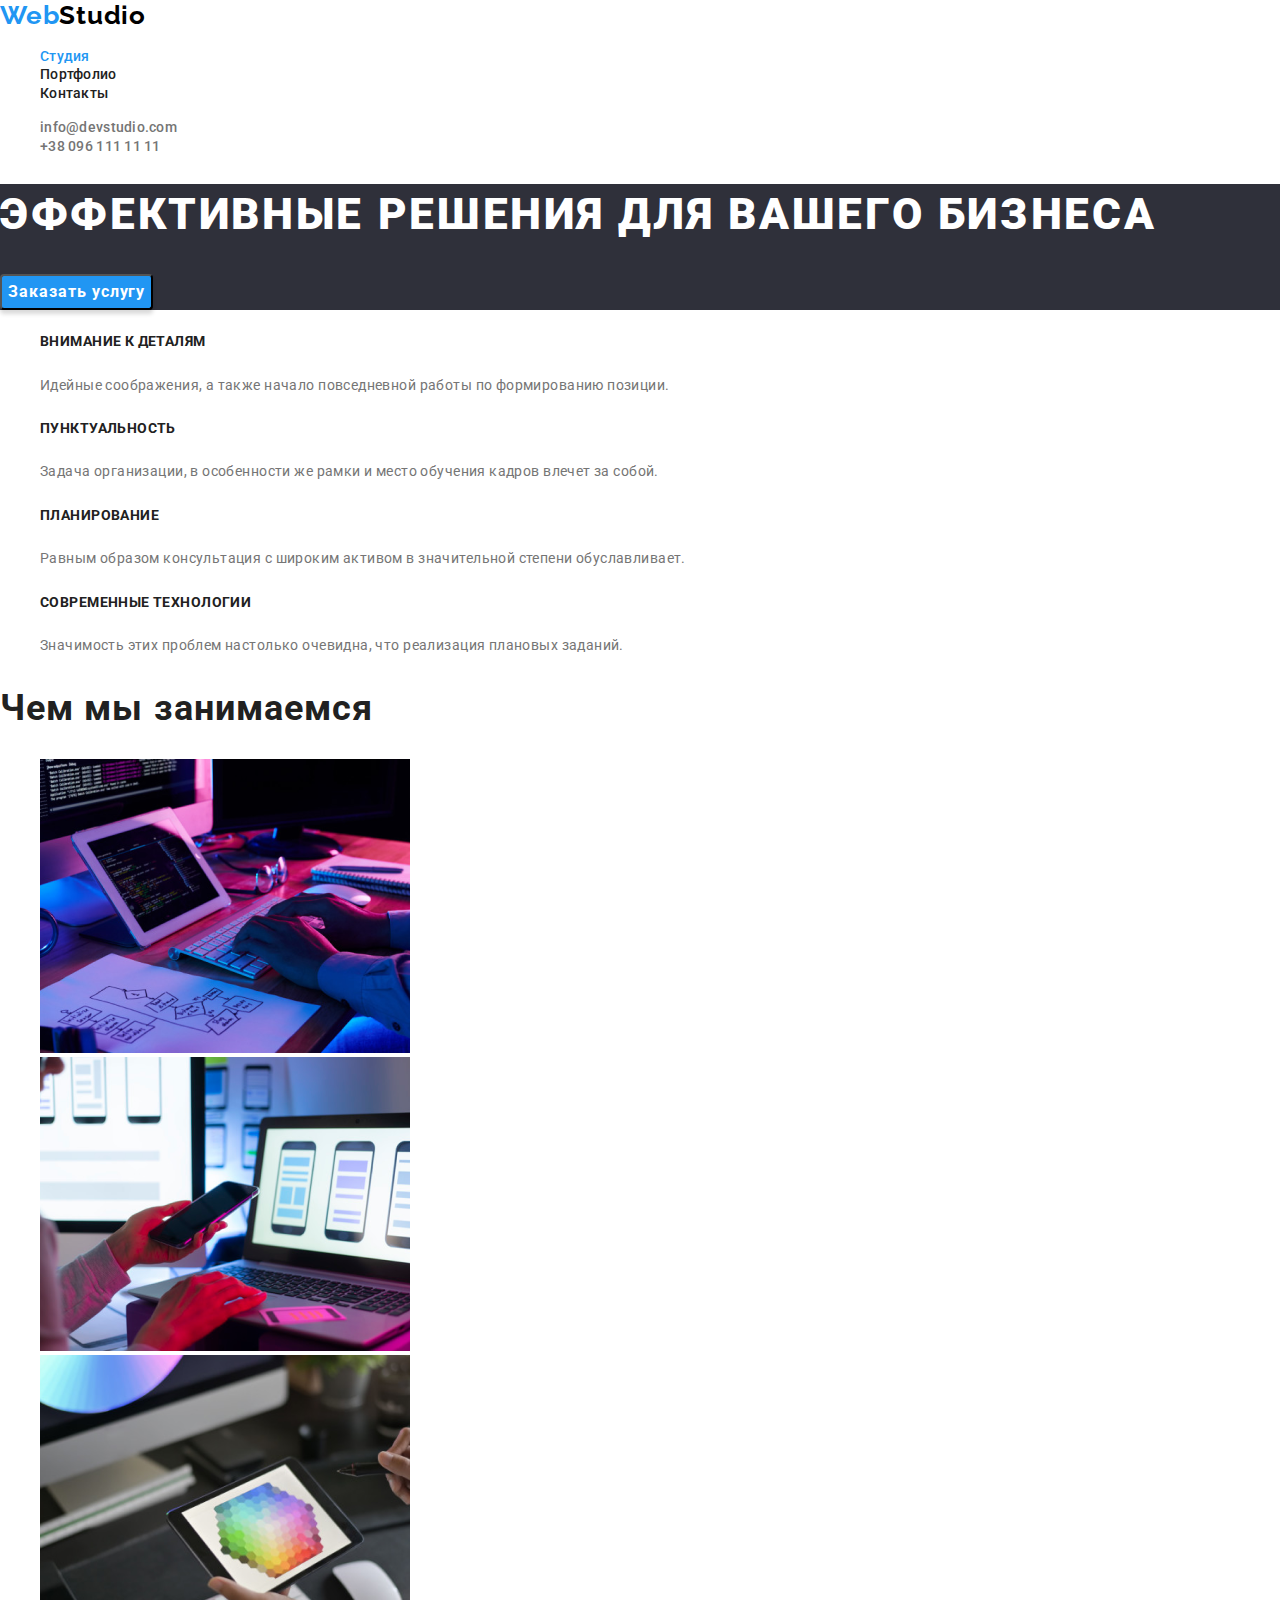
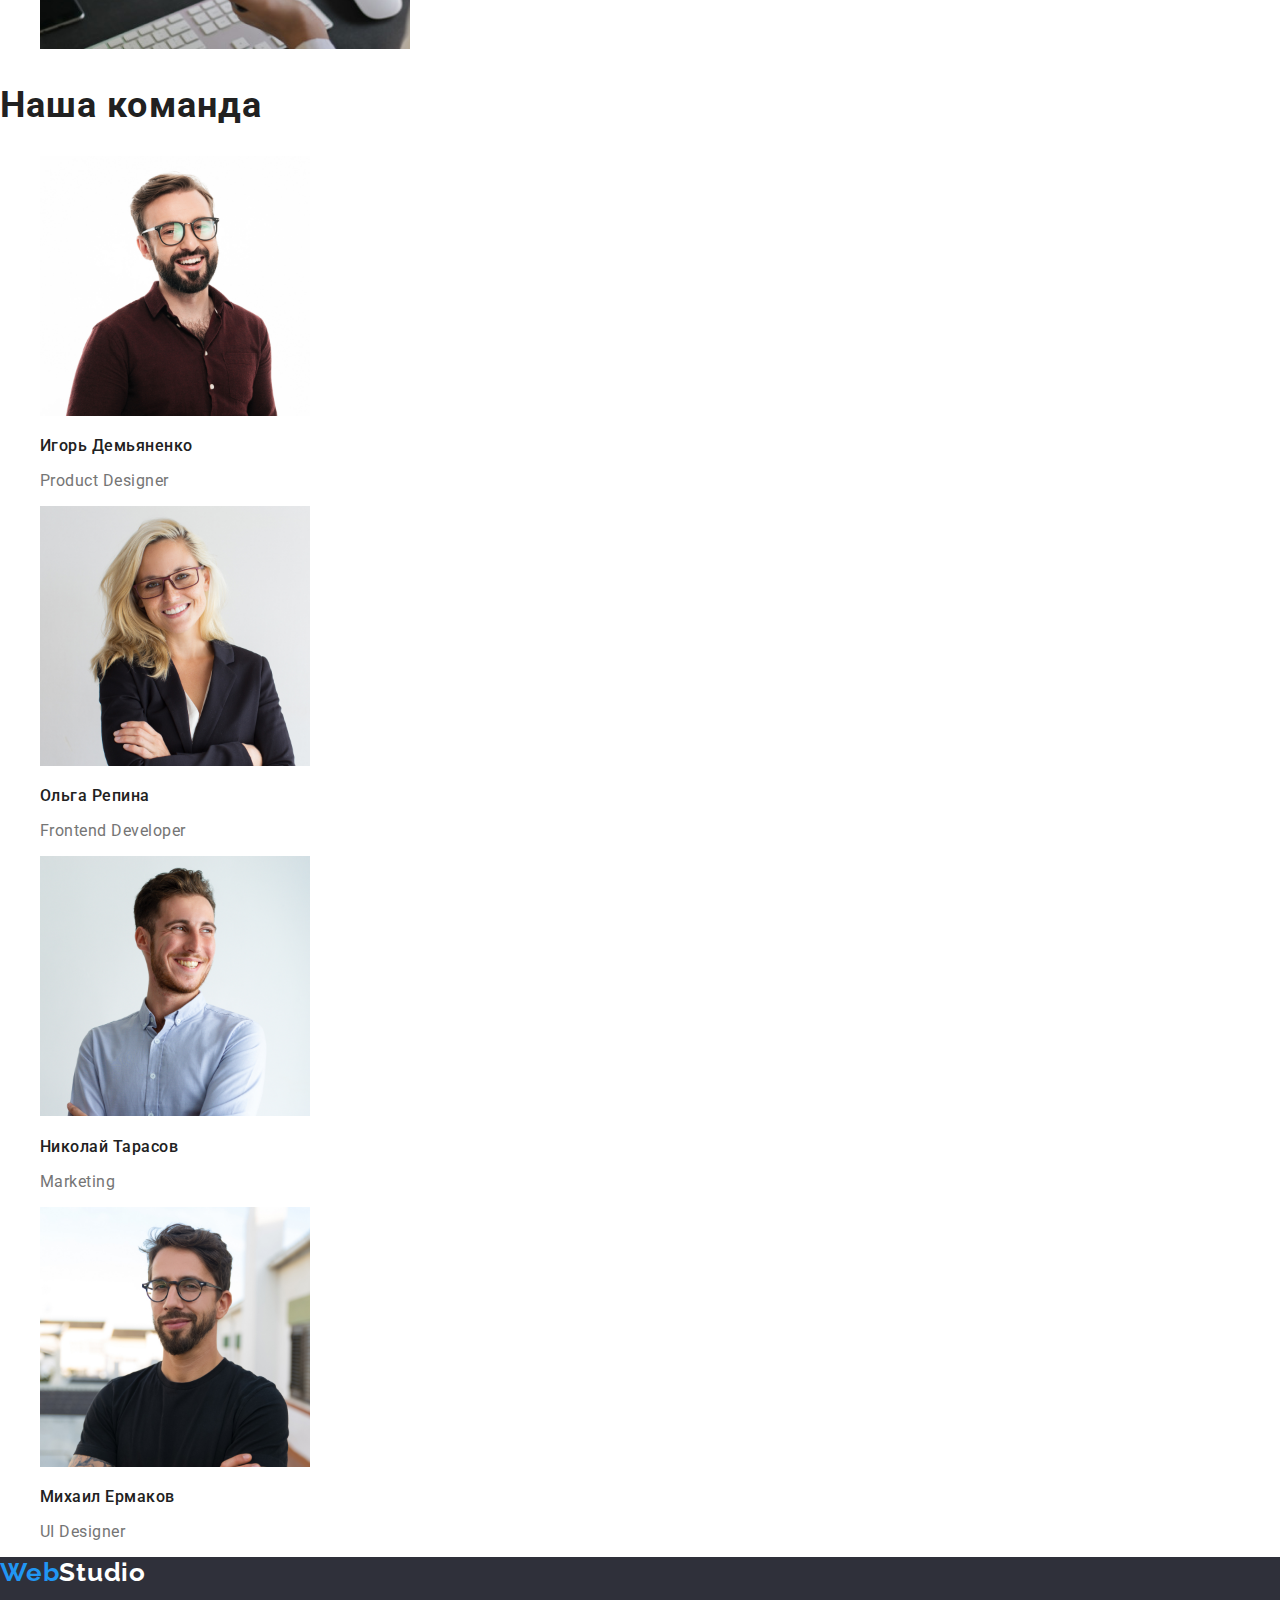
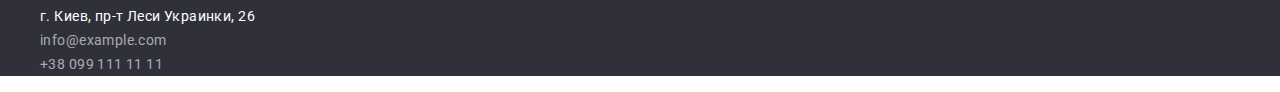
<file: index.html>
<!DOCTYPE html>
<html lang="en">
<head>
    <meta charset="UTF-8">
    <meta name="viewport" content="width=device-width, initial-scale=1.0">
    <title>Студия</title>
    <link rel="stylesheet" href="https://fonts.googleapis.com/css2?family=Raleway:wght@700&display=swap">
    <link rel="stylesheet" href="https://fonts.googleapis.com/css2?family=Roboto:wght@500&display=swap">
    <link rel="stylesheet" href="./css/styles.css">
    <link rel="stylesheet" href="./css/normalize.css">
</head>
<body>
    <header>
        <nav>
            <a href="./index.html" class="logo">Web<span class="logo-studio">Studio</span></a>            
            <ul>
                <li><a href="./index.html" class="studio">Студия</a></li>
                <li><a href="./portfolio.html">Портфолио</a></li>
                <li><a href="">Контакты</a></li>
            </ul>
        </nav>
        <ul>
            <li><a href="info@devstudio.com">info@devstudio.com</a></li>
            <li><a href="">+38 096 111 11 11</a></li>
        </ul>
    </header>              
    <main>
        <section class="head">
        <h1 id="title">ЭФФЕКТИВНЫЕ РЕШЕНИЯ ДЛЯ ВАШЕГО БИЗНЕСА</h1>
        <button type="button">Заказать услугу</button>
        </section>
        <section>
            <ul class="feature">
                <li>
                    <h5>ВНИМАНИЕ К ДЕТАЛЯМ</h5>
                    <p>Идейные соображения, а также начало повседневной работы по формированию позиции.</p>
                </li>
                <li>
                    <h5>ПУНКТУАЛЬНОСТЬ</h5>
                    <p>Задача организации, в особенности же рамки и место обучения кадров влечет за собой.</p>
                </li>
                <li>
                    <h5>ПЛАНИРОВАНИЕ</h5>
                    <p>Равным образом консультация с широким активом в значительной степени обуславливает.</p>
                </li>
                <li>
                    <h5>СОВРЕМЕННЫЕ ТЕХНОЛОГИИ</h5>
                    <p>Значимость этих проблем настолько очевидна, что реализация плановых заданий.</p>
                </li>
            </ul>            
        </section>
        <section>
            <h2 class="title">Чем мы занимаемся</h2>
            <ul>
                <li><img src="./img/img.png" alt="Печатает на клавиатуре"></li>
                <li><img src="./img/img2.png" alt="Телефон в руке"></li>
                <li><img src="./img/img3.png" alt="Работает с планшетом"></li>
            </ul>            
        </section>
        <section>
            <h2 class="title">Наша команда</h2>
            <ul class="team">
                <li>
                    <img src="./img/card1.jpg" alt="Игорь Демьяненко" width="270">
                    <p><b>Игорь Демьяненко</b></p>
                    <p>Product Designer</p>
                </li>
                <li>
                    <img src="./img/card2.jpg" alt="Ольга Репина" width="270">
                    <p><b>Ольга Репина</b></p>
                    <p>Frontend Developer</p>
                </li>
                <li>
                    <img src="./img/card3.jpg" alt="Николай Тарасов" width="270">
                    <p><b>Николай Тарасов</b></p>
                    <p>Marketing</p>
                </li>
                <li>
                    <img src="./img/card4.jpg" alt="Михаил Ермаков" width="270">
                    <p><b>Михаил Ермаков</b></p>
                    <p>UI Designer</p>
                </li>
            </ul>
        </section>       
    </main>
    <footer>
        <a href="/index.html" class="logo">Web<span class="logo-studio">Studio</span></a>
        <address>
            <ul>
                <li class="adress">г. Киев, пр-т Леси Украинки, 26</li>
                <li><a href="">info@example.com</a></li>
                <li><a href="">+38 099 111 11 11</a></li>
            </ul>
        </address>
    </footer>
</body>
</html>
</file>
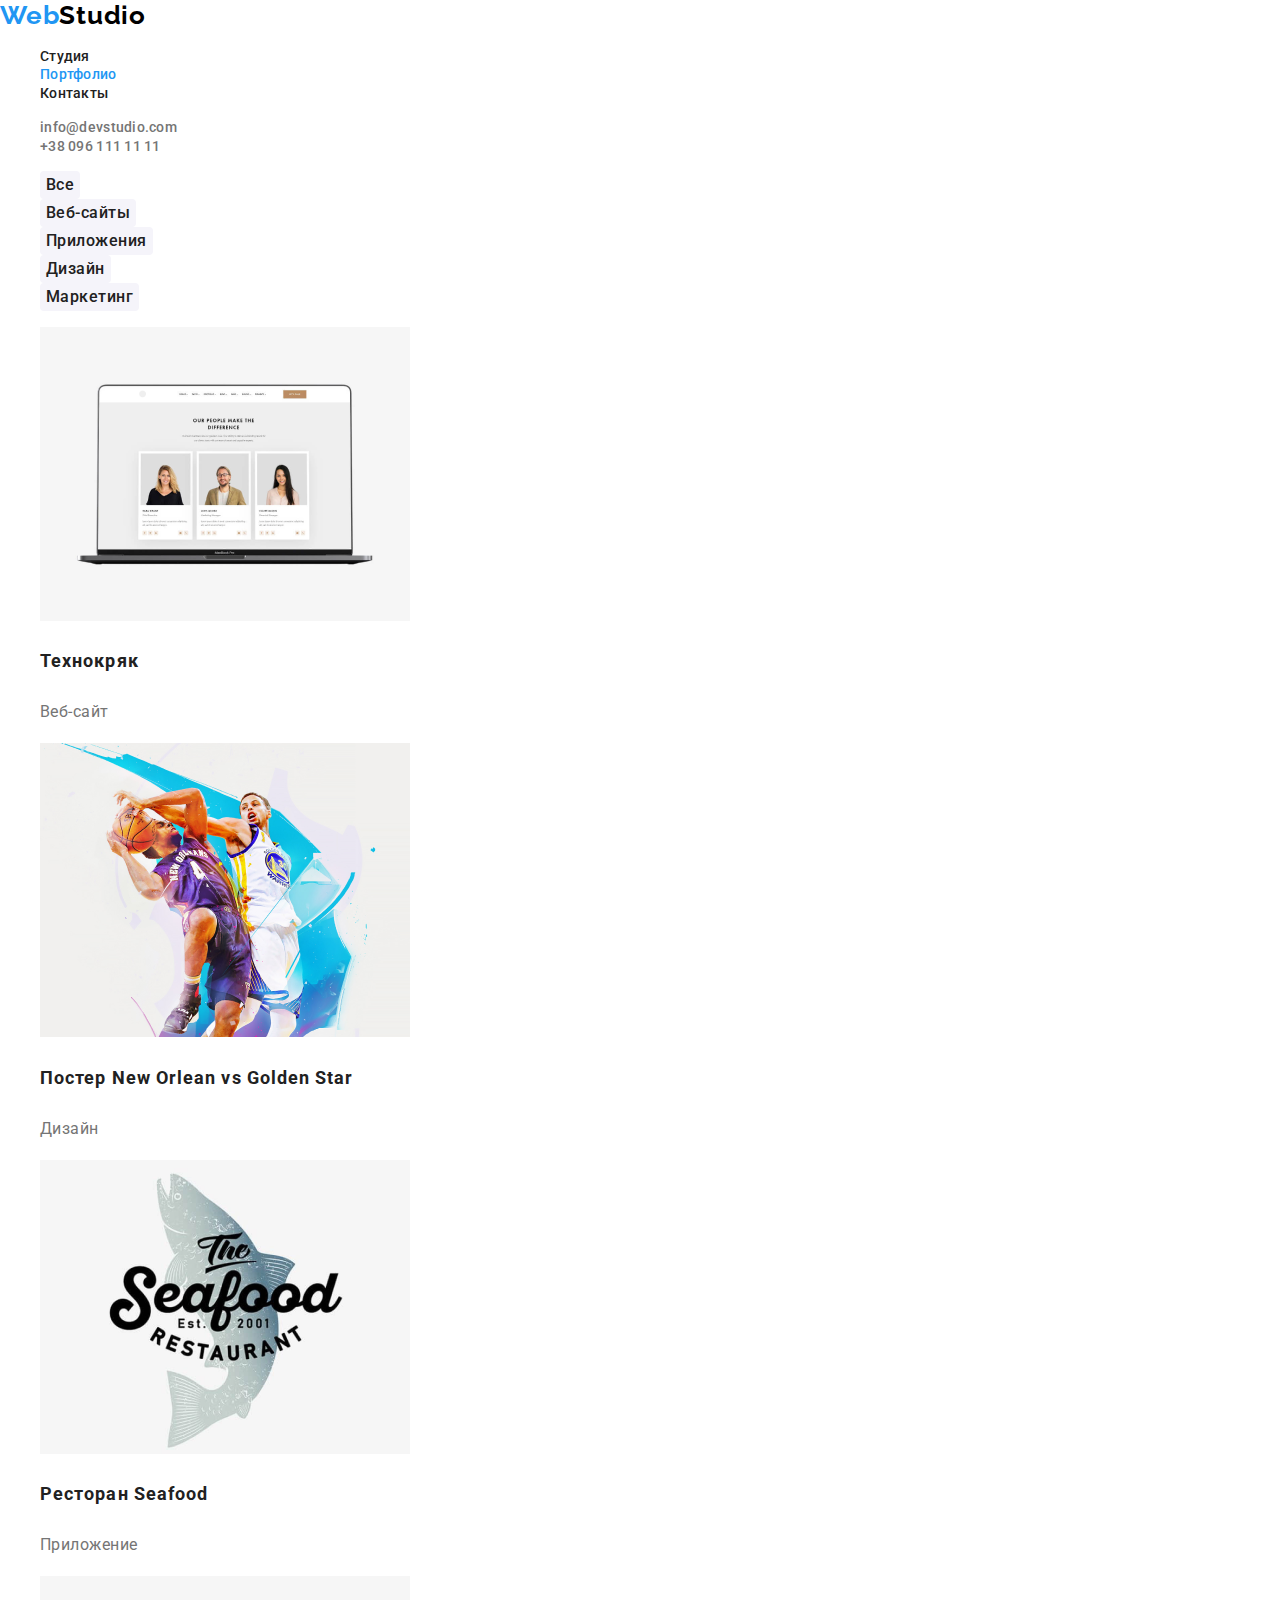
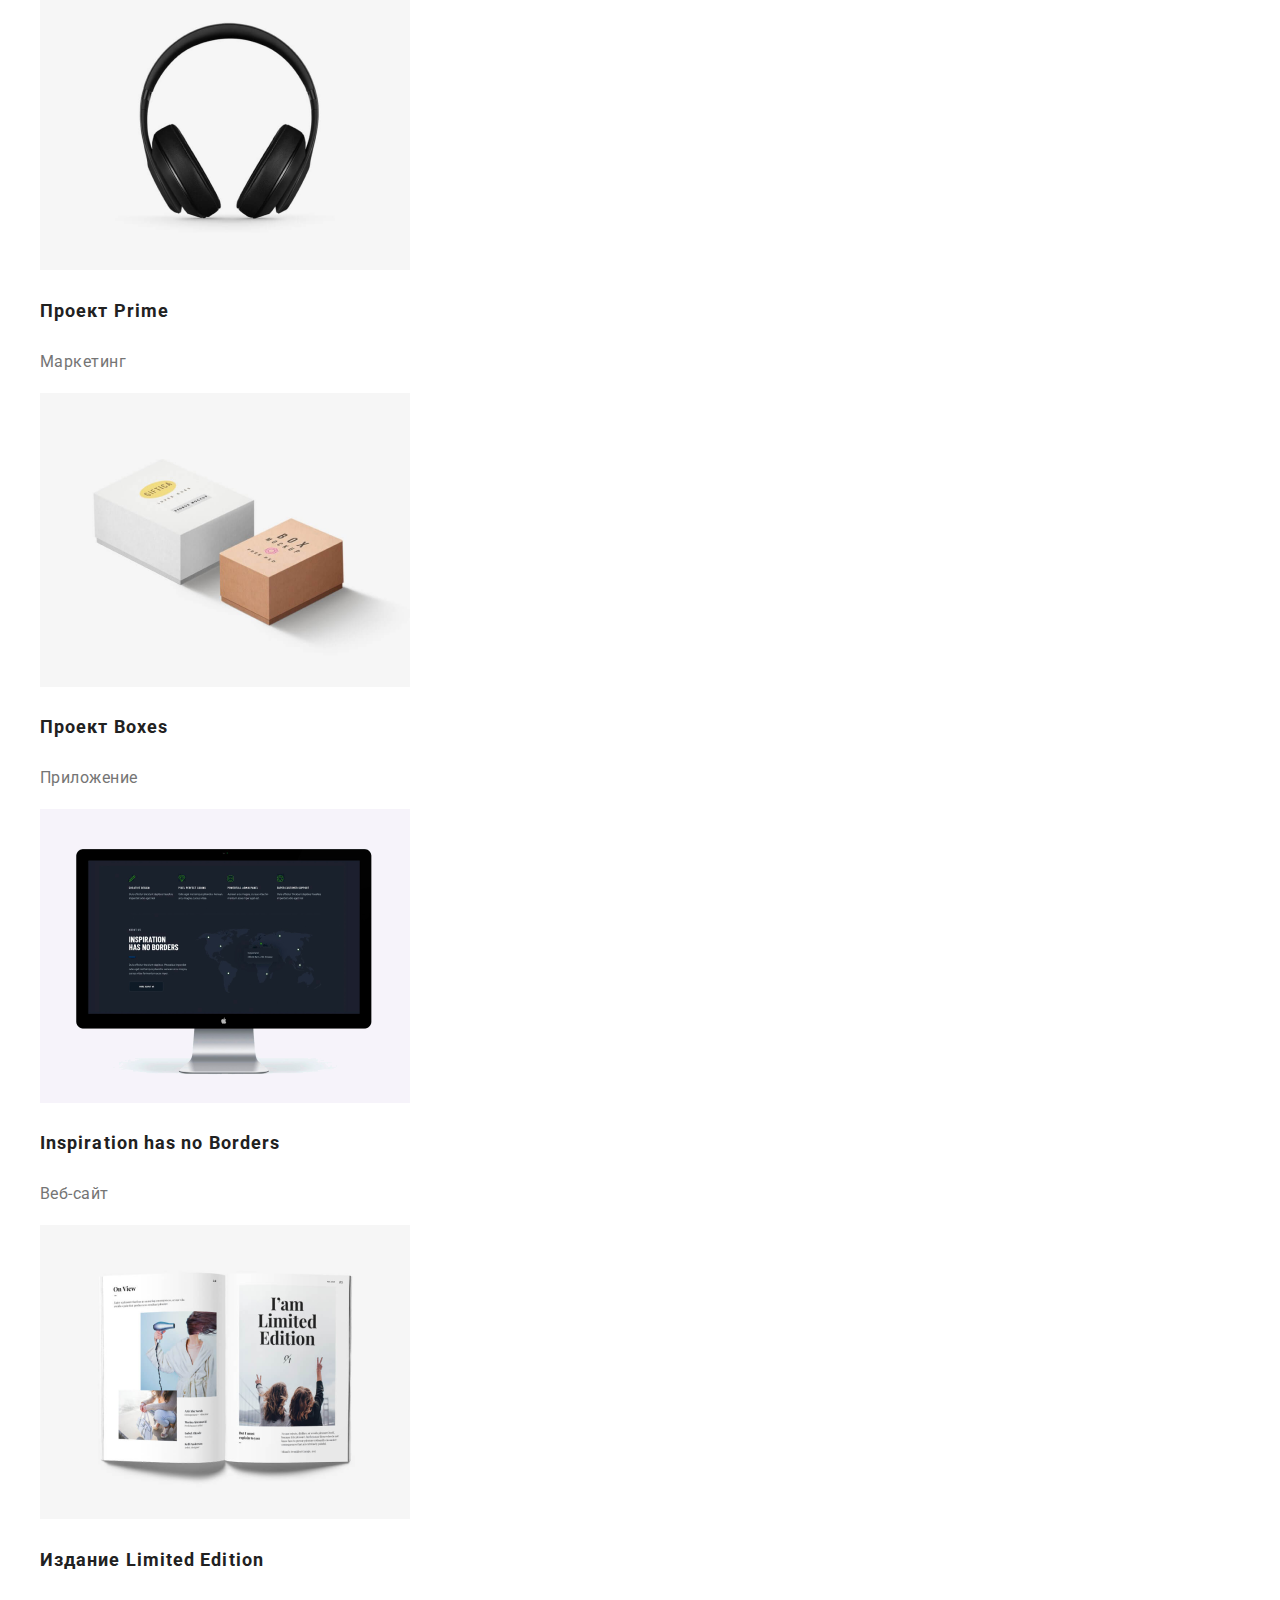
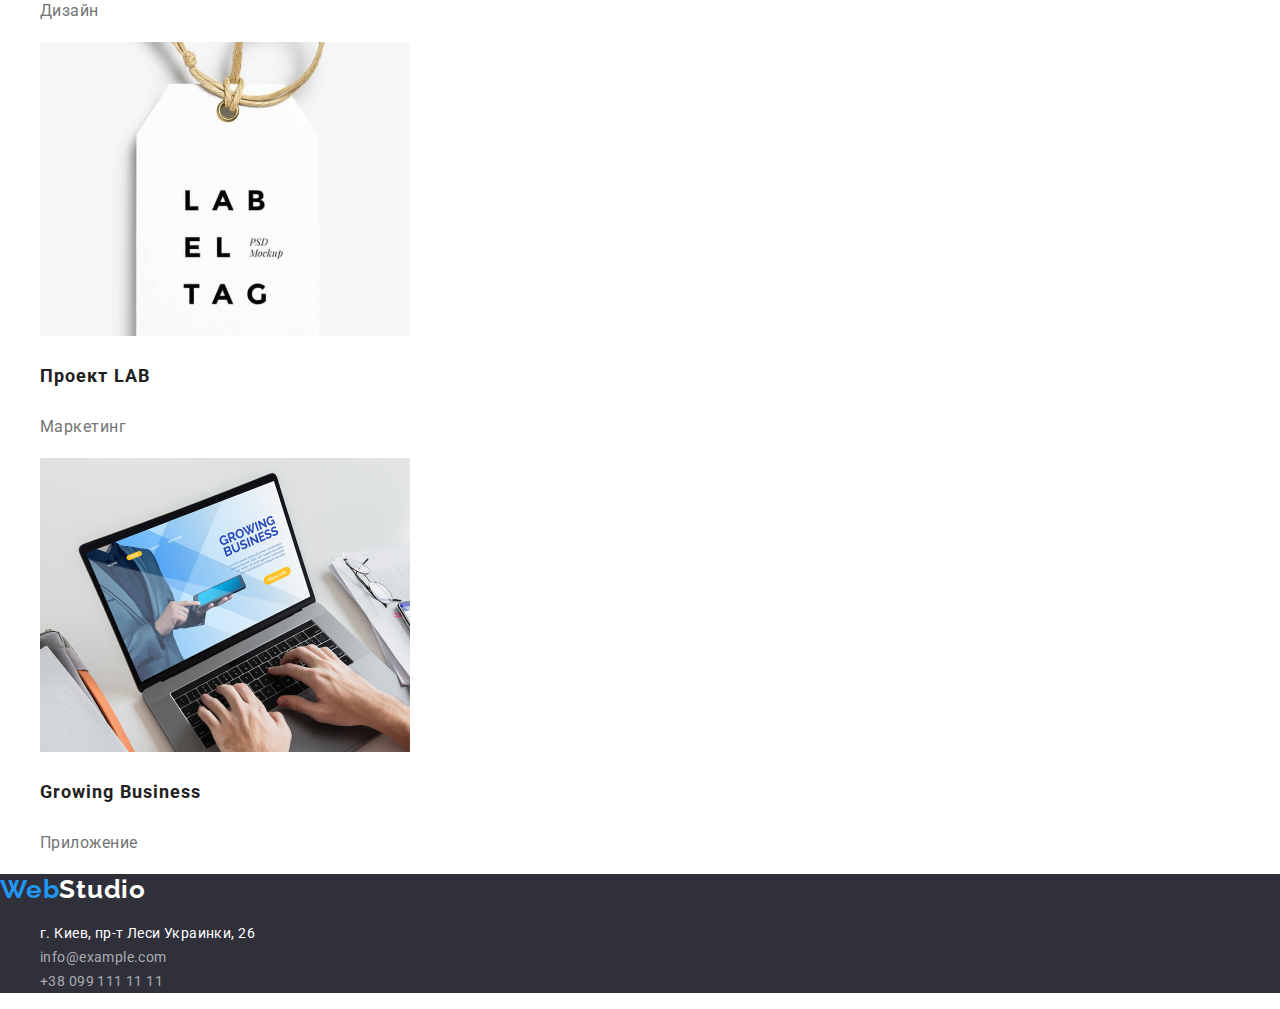
<file: portfolio.html>
<!DOCTYPE html>
<html lang="en">
<head>
    <meta charset="UTF-8">
    <meta name="viewport" content="width=device-width, initial-scale=1.0">
    <title>Портфолио</title>
    <link rel="stylesheet" href="https://fonts.googleapis.com/css2?family=Raleway:wght@700&display=swap">
    <link rel="stylesheet" href="https://fonts.googleapis.com/css2?family=Roboto:wght@500&display=swap">
    <link rel="stylesheet" href="./css/normalize.css">
    <link rel="stylesheet" href="./css/styles.css">
</head>
<body>
    <header>
        <nav>
            <a href="./index.html" class="logo">Web<span class="logo-studio">Studio</span></a>            
            <ul>
                <li><a href="./index.html">Студия</a></li>
                <li><a href="./portfolio.html" class="portfolio">Портфолио</a></li>
                <li><a href="">Контакты</a></li>
            </ul>
        </nav>
        <ul>
            <li><a href="info@devstudio.com">info@devstudio.com</a></li>
            <li><a href="">+38 096 111 11 11</a></li>
        </ul>
    </header>              
    <main>
        <section class="filters">
            <ul>
                <li><button type="button">Все</button></li>
                <li><button type="button">Веб-сайты</button></li>
                <li><button type="button">Приложения</button></li>
                <li><button type="button">Дизайн</button></li>
                <li><button type="button">Маркетинг</button></li>
            </ul>
        </section>
        <section class="works">
            <ul>
                <li>
                    <img src="./img/project1.png" alt="ноутбук изображением" width="370" height="294">
                    <h3>Технокряк</h3>
                    <p>Веб-сайт</p>
                </li>
                <li>
                    <img src="./img/project2.png" alt="постер баскетболистов" width="370" height="294">
                    <h3>Постер New Orlean vs Golden Star</h3>
                    <p>Дизайн</p>
                </li>
                <li>
                    <img src="./img/project3.png" alt="логотип ресторана" width="370" height="294">
                    <h3>Ресторан Seafood</h3>
                    <p>Приложение</p>
                </li>
                <li>
                    <img src="./img/project4.png" alt="наушники" width="370" height="294">
                    <h3>Проект Prime</h3>
                    <p>Маркетинг</p>
                </li>
                <li>
                    <img src="./img/project5.png" alt="две коробки с логотипами" width="370" height="294">
                    <h3>Проект Boxes</h3>
                    <p>Приложение</p>
                </li>
                <li>
                    <img src="./img/project6.png" alt="монитор с изображением сайта" width="370" height="294">
                    <h3>Inspiration has no Borders</h3>
                    <p>Веб-сайт</p>
                </li>
                <li>
                    <img src="./img/project7.png" alt="журнал" width="370" height="294">
                    <h3>Издание Limited Edition</h3>
                    <p>Дизайн</p>
                </li>
                <li>
                    <img src="./img/project8.png" alt="лого на лейбле" width="370" height="294">
                    <h3>Проект LAB</h3>
                    <p>Маркетинг</p>
                </li>
                <li>
                    <img src="./img/project9.png" alt="человек печатает на ноутбуке" width="370" height="294">
                    <h3>Growing Business</h3>
                    <p>Приложение</p>
                </li>
            </ul>
        </section>
    </main>
    <footer>
        <a href="/index.html" class="logo">Web<span class="logo-studio">Studio</span></a>
        <address>
            <ul>
                <li class="adress">г. Киев, пр-т Леси Украинки, 26</li>
                <li><a href="">info@example.com</a></li>
                <li><a href="">+38 099 111 11 11</a></li>
            </ul>
        </address>
    </footer>
</body>
</html>
</file>
<file: css/styles.css>
a {
    text-decoration: none;
}

li {
    list-style-type: none;
}

.logo {
    font-family: raleway;
    font-style: normal;
    font-weight: bold;
    font-size: 26px;
    line-height: 31px;
    letter-spacing: 0.03em;
    color: #2196F3;
}

header .logo-studio {
    color: black;
}

footer .logo-studio {
    color: white;
}

body {
    font-family: roboto;
}

nav > ul > li > a {
    font-style: normal;
    font-weight: 500;
    font-size: 14px;
    line-height: 16px;
    letter-spacing: 0.02em;
    color: #212121;
}

.portfolio {
    color: #2196F3;
}

.studio {
    color: #2196F3;
}

nav > ul > li > a:hover {
    color: #2196F3;
}

header > ul > li > a {
    font-style: normal;
    font-weight: 500;
    font-size: 14px;
    line-height: 16px;
    letter-spacing: 0.02em;
    color: #757575;
}

a[href="info@devstudio.com"]:hover {
    color: #2196F3;
}

#title {
    font-family: Roboto;
    font-style: normal;
    font-weight: 900;
    font-size: 44px;
    line-height: 60px;
    letter-spacing: 0.06em;
    text-transform: uppercase;
    color: #FFFFFF;
}

main > section > button {
    font-family: Roboto;
    font-style: normal;
    font-weight: bold;
    font-size: 16px;
    line-height: 30px;
    display: flex;
    align-items: center;
    text-align: center;
    letter-spacing: 0.06em;    
    color: #FFFFFF;
    background: #2196F3;
    box-shadow: 0px 4px 4px rgba(0, 0, 0, 0.15);
    border-radius: 4px;
}

.feature h5 {
    font-family: Roboto;
    font-style: normal;
    font-weight: bold;
    font-size: 14px;
    line-height: 16px;
    letter-spacing: 0.03em;
    text-transform: uppercase;
    color: #212121;
}

.feature p {
    font-family: Roboto;
    font-style: normal;
    font-weight: normal;
    font-size: 14px;
    line-height: 24px;
    letter-spacing: 0.03em;    
    color: #757575;
}

.title {
    font-family: Roboto;
    font-style: normal;
    font-weight: bold;
    font-size: 36px;
    line-height: 42px;
    letter-spacing: 0.03em;    
    color: #212121;
}

.team b {
    font-family: Roboto;
    font-style: normal;
    font-weight: 500;
    font-size: 16px;
    line-height: 19px;
    text-align: center;
    letter-spacing: 0.03em;
    color: #212121;
}

.team p {
    font-family: Roboto;
    font-style: normal;
    font-weight: normal;
    font-size: 16px;
    line-height: 19px;
    letter-spacing: 0.03em;
    color: #757575;
}

address > ul > li > a {
    font-family: Roboto;
    font-style: normal;
    font-weight: normal;
    font-size: 14px;
    line-height: 24px;    
    letter-spacing: 0.03em;    
    color: rgba(255, 255, 255, 0.6);;
}

.adress {
    font-family: Roboto;
    font-style: normal;
    font-weight: normal;
    font-size: 14px;
    line-height: 24px;
    letter-spacing: 0.03em;
    color: #FFFFFF;
}

.filters button {
    font-family: Roboto;
    font-style: normal;
    font-weight: 500;
    font-size: 16px;
    line-height: 26px;    
    text-align: center;
    letter-spacing: 0.03em;    
    color: #212121;
    border: none;
    background: #F5F4FA;
    border-radius: 4px;
}

.filters button:hover {
    color: #FFFFFF;
    background: #2196F3;
    box-shadow: 0px 3px 1px rgba(0, 0, 0, 0.1), 0px 1px 2px rgba(0, 0, 0, 0.08), 0px 2px 2px rgba(0, 0, 0, 0.12);
    border-radius: 4px;
}

.filters button:focus {
    color: #FFFFFF;
    background: #2196F3;
    box-shadow: 0px 3px 1px rgba(0, 0, 0, 0.1), 0px 1px 2px rgba(0, 0, 0, 0.08), 0px 2px 2px rgba(0, 0, 0, 0.12);
    border-radius: 4px;
    outline: none;
}

.works h3 {font-family: Roboto;
    font-style: normal;
    font-weight: bold;
    font-size: 18px;
    line-height: 36px;
    letter-spacing: 0.06em;   
    color: #212121;
}

.works p {
    font-family: Roboto;
    font-style: normal;
    font-weight: normal;
    font-size: 16px;
    line-height: 30px;
    letter-spacing: 0.03em;
    color: #757575;
}

footer {
    background-color: #2F303A;
}

.head {
    background-color: #2F303A;;
}
</file>
